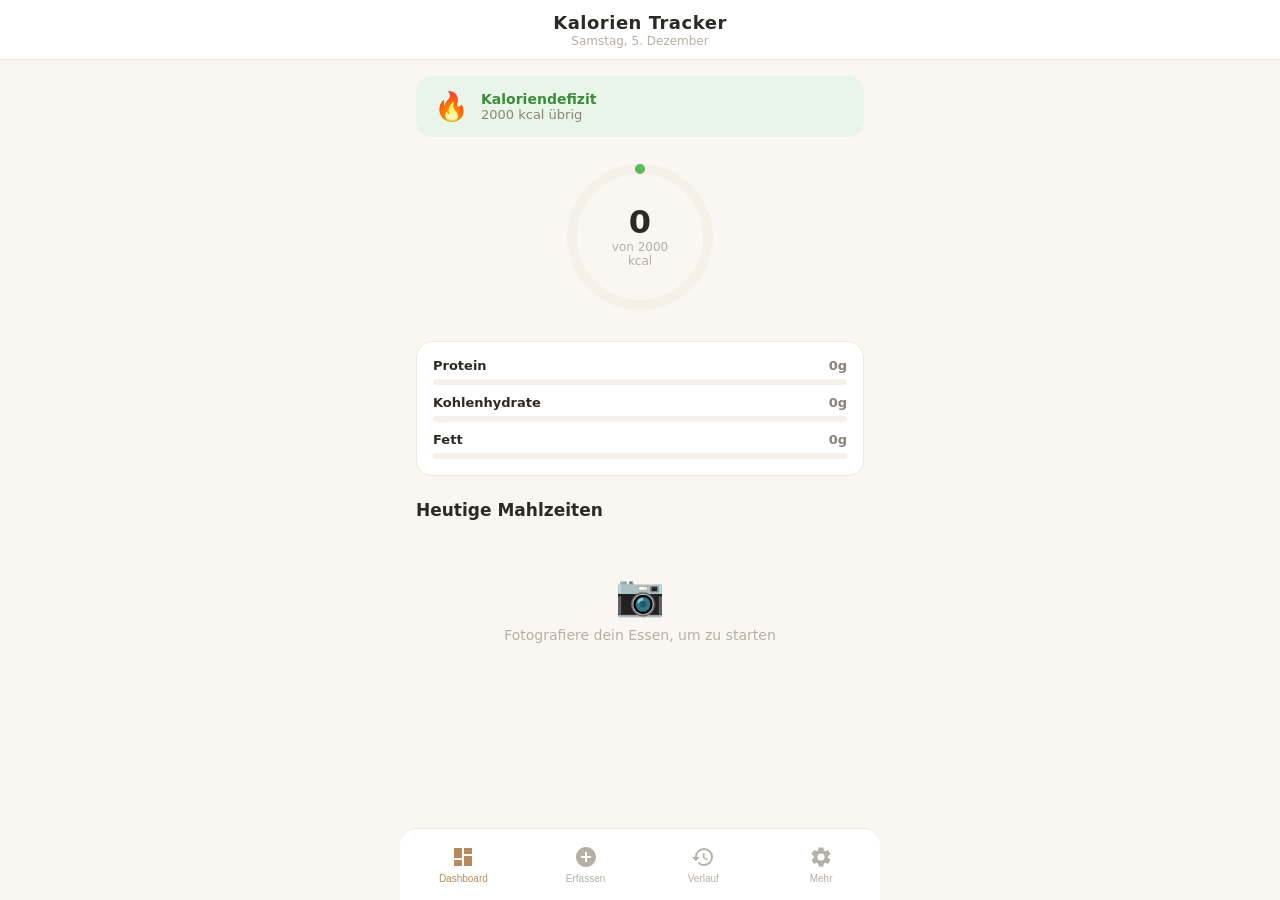
<file: kalorien/index.html>
<!DOCTYPE html>
<html lang="de">
<head>
  <meta charset="UTF-8">
  <meta name="viewport" content="width=device-width, initial-scale=1.0, maximum-scale=1.0, user-scalable=no, viewport-fit=cover">
  <meta name="apple-mobile-web-app-capable" content="yes">
  <meta name="apple-mobile-web-app-status-bar-style" content="default">
  <meta name="apple-mobile-web-app-title" content="Kalorien">
  <meta name="theme-color" content="#FAF7F2">
  <meta name="description" content="Kalorien &amp; Nährstoff Tracker mit Foto-Erfassung">
  <title>Kalorien Tracker</title>
  <link rel="manifest" href="manifest.json">
  <link rel="icon" href="data:image/svg+xml,<svg xmlns='http://www.w3.org/2000/svg' viewBox='0 0 100 100'><text y='.9em' font-size='90'>🔥</text></svg>">
  <link rel="stylesheet" href="style.css">
</head>
<body>

  <!-- Header -->
  <header id="app-header">
    <h1>Kalorien Tracker</h1>
    <span class="header-sub" id="header-date"></span>
  </header>

  <!-- Pages -->
  <main id="app-main">

    <!-- ===== DASHBOARD ===== -->
    <section id="page-dashboard" class="page active">

      <!-- Deficit/Surplus Banner -->
      <div id="deficit-banner" class="deficit-banner deficit">
        <div class="deficit-icon" id="deficit-icon">🔥</div>
        <div class="deficit-text">
          <span id="deficit-label" class="deficit-label">Kaloriendefizit</span>
          <span id="deficit-value" class="deficit-value">2000 kcal übrig</span>
        </div>
      </div>

      <!-- Calorie Ring -->
      <div class="ring-container">
        <svg class="ring-svg" viewBox="0 0 160 160">
          <circle class="ring-bg" cx="80" cy="80" r="68" />
          <circle class="ring-fill" id="ring-fill" cx="80" cy="80" r="68" />
        </svg>
        <div class="ring-center">
          <span class="ring-number" id="ring-consumed">0</span>
          <span class="ring-label">von <span id="ring-goal">2000</span> kcal</span>
        </div>
      </div>

      <!-- Macro Bars -->
      <div class="macros-row">
        <div class="macro-item">
          <div class="macro-header">
            <span class="macro-name">Protein</span>
            <span class="macro-value" id="macro-protein">0g</span>
          </div>
          <div class="macro-bar"><div class="macro-fill protein" id="bar-protein"></div></div>
        </div>
        <div class="macro-item">
          <div class="macro-header">
            <span class="macro-name">Kohlenhydrate</span>
            <span class="macro-value" id="macro-carbs">0g</span>
          </div>
          <div class="macro-bar"><div class="macro-fill carbs" id="bar-carbs"></div></div>
        </div>
        <div class="macro-item">
          <div class="macro-header">
            <span class="macro-name">Fett</span>
            <span class="macro-value" id="macro-fat">0g</span>
          </div>
          <div class="macro-bar"><div class="macro-fill fat" id="bar-fat"></div></div>
        </div>
      </div>

      <!-- Today's Meals -->
      <div class="section-header">
        <h2>Heutige Mahlzeiten</h2>
      </div>
      <div id="meals-today" class="meals-list">
        <div class="empty-state">
          <span class="empty-icon">📷</span>
          <p>Fotografiere dein Essen, um zu starten</p>
        </div>
      </div>

    </section>

    <!-- ===== ADD MEAL ===== -->
    <section id="page-add" class="page">
      <h2 class="page-title">Mahlzeit erfassen</h2>

      <!-- Photo Section -->
      <div class="photo-section">
        <div id="photo-preview" class="photo-preview" onclick="app.takePhoto()">
          <span class="photo-placeholder-icon">📷</span>
          <span class="photo-placeholder-text">Foto aufnehmen</span>
        </div>
        <input type="file" id="camera-input" accept="image/*" capture="environment" style="display:none">
        <input type="file" id="gallery-input" accept="image/*" style="display:none">
        <div class="photo-actions">
          <button class="btn btn-outline" onclick="app.takePhoto()">Kamera</button>
          <button class="btn btn-outline" onclick="app.pickPhoto()">Galerie</button>
        </div>
      </div>

      <!-- Meal Category -->
      <div class="card">
        <label class="field-label">Kategorie</label>
        <div id="meal-type-select" class="type-chips"></div>
      </div>

      <!-- Meal Details -->
      <div class="card">
        <label class="field-label">Bezeichnung</label>
        <input type="text" id="input-meal-name" placeholder="z.B. Avocado Toast" class="input" maxlength="60">

        <div class="nutrient-grid">
          <div class="nutrient-field">
            <label class="field-label">Kalorien</label>
            <div class="input-unit">
              <input type="number" id="input-cal" placeholder="0" class="input" min="0" max="9999" inputmode="numeric">
              <span class="unit">kcal</span>
            </div>
          </div>
          <div class="nutrient-field">
            <label class="field-label">Protein</label>
            <div class="input-unit">
              <input type="number" id="input-protein" placeholder="0" class="input" min="0" max="999" inputmode="numeric">
              <span class="unit">g</span>
            </div>
          </div>
          <div class="nutrient-field">
            <label class="field-label">Kohlenhydrate</label>
            <div class="input-unit">
              <input type="number" id="input-carbs" placeholder="0" class="input" min="0" max="999" inputmode="numeric">
              <span class="unit">g</span>
            </div>
          </div>
          <div class="nutrient-field">
            <label class="field-label">Fett</label>
            <div class="input-unit">
              <input type="number" id="input-fat" placeholder="0" class="input" min="0" max="999" inputmode="numeric">
              <span class="unit">g</span>
            </div>
          </div>
        </div>

        <button class="btn btn-primary btn-large" onclick="app.addMeal()">Mahlzeit speichern</button>
      </div>

      <!-- Quick Add -->
      <div class="card">
        <h3>Schnellauswahl</h3>
        <div id="quick-add" class="quick-grid"></div>
      </div>
    </section>

    <!-- ===== HISTORY ===== -->
    <section id="page-history" class="page">
      <h2 class="page-title">Verlauf</h2>
      <div id="history-list" class="history-list">
        <div class="empty-state">
          <span class="empty-icon">📊</span>
          <p>Noch keine Einträge</p>
        </div>
      </div>
    </section>

    <!-- ===== SETTINGS ===== -->
    <section id="page-settings" class="page">
      <h2 class="page-title">Einstellungen</h2>

      <div class="card">
        <h3>Tagesziele</h3>
        <div class="nutrient-grid">
          <div class="nutrient-field">
            <label class="field-label">Kalorien</label>
            <div class="input-unit">
              <input type="number" id="input-goal-cal" placeholder="2000" class="input" min="500" max="10000" inputmode="numeric">
              <span class="unit">kcal</span>
            </div>
          </div>
          <div class="nutrient-field">
            <label class="field-label">Protein</label>
            <div class="input-unit">
              <input type="number" id="input-goal-protein" placeholder="120" class="input" min="0" max="500" inputmode="numeric">
              <span class="unit">g</span>
            </div>
          </div>
          <div class="nutrient-field">
            <label class="field-label">Kohlenhydrate</label>
            <div class="input-unit">
              <input type="number" id="input-goal-carbs" placeholder="250" class="input" min="0" max="1000" inputmode="numeric">
              <span class="unit">g</span>
            </div>
          </div>
          <div class="nutrient-field">
            <label class="field-label">Fett</label>
            <div class="input-unit">
              <input type="number" id="input-goal-fat" placeholder="65" class="input" min="0" max="500" inputmode="numeric">
              <span class="unit">g</span>
            </div>
          </div>
        </div>
        <button class="btn btn-primary" onclick="app.saveGoals()">Ziele speichern</button>
      </div>

      <div class="card">
        <h3>Schnellauswahl bearbeiten</h3>
        <div id="favorites-list" class="favorites-manage"></div>
        <div class="add-fav-form">
          <input type="text" id="input-fav-name" placeholder="Name" class="input" maxlength="30">
          <div class="add-fav-row">
            <input type="number" id="input-fav-cal" placeholder="kcal" class="input input-sm" inputmode="numeric">
            <input type="number" id="input-fav-protein" placeholder="Prot." class="input input-sm" inputmode="numeric">
            <input type="number" id="input-fav-carbs" placeholder="Carbs" class="input input-sm" inputmode="numeric">
            <input type="number" id="input-fav-fat" placeholder="Fett" class="input input-sm" inputmode="numeric">
          </div>
          <button class="btn btn-outline" onclick="app.addFavorite()">Favorit hinzufügen</button>
        </div>
      </div>

      <div class="card">
        <h3>Daten</h3>
        <button class="btn btn-danger" onclick="app.resetData()">Alle Daten löschen</button>
      </div>
    </section>
  </main>

  <!-- Bottom Navigation -->
  <nav id="bottom-nav">
    <button class="nav-btn active" data-page="dashboard">
      <svg viewBox="0 0 24 24" fill="currentColor"><path d="M3 13h8V3H3v10zm0 8h8v-6H3v6zm10 0h8V11h-8v10zm0-18v6h8V3h-8z"/></svg>
      <span>Dashboard</span>
    </button>
    <button class="nav-btn" data-page="add">
      <svg viewBox="0 0 24 24" fill="currentColor"><path d="M12 2C6.48 2 2 6.48 2 12s4.48 10 10 10 10-4.48 10-10S17.52 2 12 2zm5 11h-4v4h-2v-4H7v-2h4V7h2v4h4v2z"/></svg>
      <span>Erfassen</span>
    </button>
    <button class="nav-btn" data-page="history">
      <svg viewBox="0 0 24 24" fill="currentColor"><path d="M13 3a9 9 0 00-9 9H1l3.89 3.89.07.14L9 12H6c0-3.87 3.13-7 7-7s7 3.13 7 7-3.13 7-7 7c-1.93 0-3.68-.79-4.94-2.06l-1.42 1.42A8.954 8.954 0 0013 21a9 9 0 000-18zm-1 5v5l4.28 2.54.72-1.21-3.5-2.08V8H12z"/></svg>
      <span>Verlauf</span>
    </button>
    <button class="nav-btn" data-page="settings">
      <svg viewBox="0 0 24 24" fill="currentColor"><path d="M19.14 12.94c.04-.3.06-.61.06-.94 0-.32-.02-.64-.07-.94l2.03-1.58a.49.49 0 00.12-.61l-1.92-3.32a.49.49 0 00-.59-.22l-2.39.96c-.5-.38-1.03-.7-1.62-.94l-.36-2.54a.48.48 0 00-.48-.41h-3.84c-.24 0-.43.17-.47.41l-.36 2.54c-.59.24-1.13.57-1.62.94l-2.39-.96c-.22-.08-.47 0-.59.22L2.74 8.87c-.12.21-.08.47.12.61l2.03 1.58c-.05.3-.07.62-.07.94s.02.64.07.94l-2.03 1.58a.49.49 0 00-.12.61l1.92 3.32c.12.22.37.29.59.22l2.39-.96c.5.38 1.03.7 1.62.94l.36 2.54c.05.24.24.41.48.41h3.84c.24 0 .44-.17.47-.41l.36-2.54c.59-.24 1.13-.56 1.62-.94l2.39.96c.22.08.47 0 .59-.22l1.92-3.32c.12-.22.07-.47-.12-.61l-2.01-1.58zM12 15.6A3.6 3.6 0 1112 8.4a3.6 3.6 0 010 7.2z"/></svg>
      <span>Mehr</span>
    </button>
  </nav>

  <!-- Toast -->
  <div id="toast" class="toast"></div>

  <!-- Meal Detail Modal -->
  <div id="meal-modal" class="modal">
    <div class="modal-content">
      <div id="modal-photo" class="modal-photo"></div>
      <h3 id="modal-title"></h3>
      <div id="modal-nutrients" class="modal-nutrients"></div>
      <div class="modal-actions">
        <button class="btn btn-danger" id="modal-delete">Löschen</button>
        <button class="btn btn-outline" onclick="app.closeModal()">Schliessen</button>
      </div>
    </div>
  </div>

  <script src="app.js"></script>
</body>
</html>
</file>
<file: kalorien/style.css>
/* ========================================
   Kalorien Tracker - Stylesheet
   Farben: Weiss & Beige, Modern
   ======================================== */

:root {
  --bg: #FAF7F2;
  --bg-card: #FFFFFF;
  --bg-card-border: #EDE8E0;
  --bg-warm: #F5F0E8;
  --accent: #D4A574;
  --accent-dark: #B8895A;
  --accent-light: #E8C9A8;
  --green: #5CB85C;
  --green-light: #7ED67E;
  --green-bg: #E8F5E8;
  --red: #E85D5D;
  --red-light: #FF7A7A;
  --red-bg: #FDECEC;
  --blue: #5B9BD5;
  --orange: #E8913A;
  --purple: #9B7ED6;
  --text: #2D2A26;
  --text-dim: #8A847A;
  --text-muted: #B5AFA5;
  --radius: 16px;
  --radius-sm: 10px;
  --nav-height: 72px;
  --header-height: 60px;
  --safe-top: env(safe-area-inset-top, 0px);
  --safe-bottom: env(safe-area-inset-bottom, 0px);
}

/* ===== Reset ===== */
*, *::before, *::after {
  margin: 0;
  padding: 0;
  box-sizing: border-box;
}

html {
  height: 100%;
  -webkit-text-size-adjust: 100%;
}

body {
  font-family: -apple-system, BlinkMacSystemFont, 'Segoe UI', system-ui, sans-serif;
  background: var(--bg);
  color: var(--text);
  min-height: 100%;
  overflow-x: hidden;
  -webkit-font-smoothing: antialiased;
  -webkit-tap-highlight-color: transparent;
}

/* ===== Header ===== */
#app-header {
  position: fixed;
  top: 0;
  left: 0;
  right: 0;
  height: calc(var(--header-height) + var(--safe-top));
  padding-top: var(--safe-top);
  background: var(--bg-card);
  border-bottom: 1px solid var(--bg-card-border);
  display: flex;
  flex-direction: column;
  align-items: center;
  justify-content: center;
  z-index: 100;
}

#app-header h1 {
  font-size: 18px;
  font-weight: 700;
  color: var(--text);
  letter-spacing: 0.5px;
}

.header-sub {
  font-size: 12px;
  color: var(--text-muted);
  margin-top: 1px;
}

/* ===== Main Content ===== */
#app-main {
  padding-top: calc(var(--header-height) + var(--safe-top));
  padding-bottom: calc(var(--nav-height) + var(--safe-bottom) + 16px);
  min-height: 100vh;
}

/* ===== Pages ===== */
.page {
  display: none;
  padding: 16px;
  animation: fadeIn 0.3s ease;
}

.page.active {
  display: block;
}

@keyframes fadeIn {
  from { opacity: 0; transform: translateY(6px); }
  to { opacity: 1; transform: translateY(0); }
}

.page-title {
  font-size: 22px;
  font-weight: 700;
  color: var(--text);
  margin-bottom: 16px;
}

.section-header {
  margin-bottom: 12px;
}

.section-header h2 {
  font-size: 17px;
  font-weight: 700;
  color: var(--text);
}

/* ===== Deficit/Surplus Banner ===== */
.deficit-banner {
  display: flex;
  align-items: center;
  gap: 12px;
  padding: 14px 18px;
  border-radius: var(--radius);
  margin-bottom: 20px;
}

.deficit-banner.deficit {
  background: var(--green-bg);
}

.deficit-banner.surplus {
  background: var(--red-bg);
}

.deficit-icon {
  font-size: 28px;
}

.deficit-text {
  display: flex;
  flex-direction: column;
}

.deficit-label {
  font-size: 14px;
  font-weight: 700;
}

.deficit-banner.deficit .deficit-label {
  color: #3A8C3A;
}

.deficit-banner.surplus .deficit-label {
  color: var(--red);
}

.deficit-value {
  font-size: 13px;
  color: var(--text-dim);
}

/* ===== Calorie Ring ===== */
.ring-container {
  position: relative;
  width: 160px;
  height: 160px;
  margin: 0 auto 24px;
}

.ring-svg {
  width: 100%;
  height: 100%;
  transform: rotate(-90deg);
}

.ring-bg {
  fill: none;
  stroke: var(--bg-warm);
  stroke-width: 10;
}

.ring-fill {
  fill: none;
  stroke: var(--green);
  stroke-width: 10;
  stroke-linecap: round;
  stroke-dasharray: 427.26;
  stroke-dashoffset: 427.26;
  transition: stroke-dashoffset 0.6s ease, stroke 0.3s ease;
}

.ring-fill.over {
  stroke: var(--red);
}

.ring-center {
  position: absolute;
  top: 50%;
  left: 50%;
  transform: translate(-50%, -50%);
  text-align: center;
  display: flex;
  flex-direction: column;
  align-items: center;
}

.ring-number {
  font-size: 32px;
  font-weight: 800;
  color: var(--text);
  line-height: 1;
}

.ring-label {
  font-size: 12px;
  color: var(--text-muted);
  margin-top: 2px;
}

/* ===== Macro Bars ===== */
.macros-row {
  display: flex;
  flex-direction: column;
  gap: 10px;
  background: var(--bg-card);
  border: 1px solid var(--bg-card-border);
  border-radius: var(--radius);
  padding: 16px;
  margin-bottom: 24px;
}

.macro-item {
  display: flex;
  flex-direction: column;
  gap: 6px;
}

.macro-header {
  display: flex;
  justify-content: space-between;
  align-items: center;
}

.macro-name {
  font-size: 13px;
  font-weight: 600;
  color: var(--text);
}

.macro-value {
  font-size: 13px;
  font-weight: 700;
  color: var(--text-dim);
}

.macro-bar {
  width: 100%;
  height: 6px;
  background: var(--bg-warm);
  border-radius: 3px;
  overflow: hidden;
}

.macro-fill {
  height: 100%;
  border-radius: 3px;
  transition: width 0.4s ease;
  width: 0%;
}

.macro-fill.protein { background: var(--blue); }
.macro-fill.carbs { background: var(--orange); }
.macro-fill.fat { background: var(--purple); }

/* ===== Bottom Nav ===== */
#bottom-nav {
  position: fixed;
  bottom: 0;
  left: 0;
  right: 0;
  height: calc(var(--nav-height) + var(--safe-bottom));
  padding-bottom: var(--safe-bottom);
  background: var(--bg-card);
  border-top: 1px solid var(--bg-card-border);
  display: flex;
  align-items: center;
  justify-content: space-around;
  z-index: 100;
}

.nav-btn {
  display: flex;
  flex-direction: column;
  align-items: center;
  gap: 4px;
  background: none;
  border: none;
  color: var(--text-muted);
  font-size: 10px;
  padding: 8px 12px;
  cursor: pointer;
  transition: color 0.2s;
  min-width: 64px;
}

.nav-btn svg {
  width: 24px;
  height: 24px;
}

.nav-btn.active {
  color: var(--accent-dark);
}

.nav-btn:active {
  transform: scale(0.92);
}

/* ===== Cards ===== */
.card {
  background: var(--bg-card);
  border: 1px solid var(--bg-card-border);
  border-radius: var(--radius);
  padding: 20px;
  margin-bottom: 16px;
}

.card h2 {
  font-size: 17px;
  font-weight: 700;
  color: var(--text);
  margin-bottom: 12px;
}

.card h3 {
  font-size: 15px;
  font-weight: 700;
  color: var(--text);
  margin-bottom: 12px;
}

/* ===== Buttons ===== */
.btn {
  display: inline-flex;
  align-items: center;
  justify-content: center;
  padding: 12px 24px;
  border: none;
  border-radius: var(--radius-sm);
  font-size: 15px;
  font-weight: 600;
  cursor: pointer;
  transition: all 0.2s;
  width: 100%;
}

.btn:active {
  transform: scale(0.97);
}

.btn:disabled {
  opacity: 0.4;
  cursor: default;
  transform: none;
}

.btn-primary {
  background: var(--accent);
  color: #fff;
}

.btn-primary:hover:not(:disabled) {
  background: var(--accent-dark);
}

.btn-outline {
  background: transparent;
  color: var(--accent-dark);
  border: 1.5px solid var(--accent);
}

.btn-outline:hover:not(:disabled) {
  background: var(--accent-light);
  color: #fff;
}

.btn-danger {
  background: var(--red);
  color: #fff;
}

.btn-large {
  padding: 16px 24px;
  font-size: 16px;
  border-radius: var(--radius);
}

/* ===== Photo Section ===== */
.photo-section {
  margin-bottom: 16px;
}

.photo-preview {
  width: 100%;
  aspect-ratio: 4/3;
  background: var(--bg-warm);
  border: 2px dashed var(--bg-card-border);
  border-radius: var(--radius);
  display: flex;
  flex-direction: column;
  align-items: center;
  justify-content: center;
  cursor: pointer;
  overflow: hidden;
  margin-bottom: 10px;
  transition: border-color 0.2s;
}

.photo-preview:hover {
  border-color: var(--accent);
}

.photo-preview.has-photo {
  border-style: solid;
  border-color: var(--accent-light);
}

.photo-preview img {
  width: 100%;
  height: 100%;
  object-fit: cover;
}

.photo-placeholder-icon {
  font-size: 40px;
  margin-bottom: 8px;
}

.photo-placeholder-text {
  font-size: 14px;
  color: var(--text-muted);
}

.photo-actions {
  display: flex;
  gap: 8px;
}

.photo-actions .btn {
  flex: 1;
}

/* ===== Inputs ===== */
.input {
  width: 100%;
  padding: 12px 16px;
  background: var(--bg);
  border: 1.5px solid var(--bg-card-border);
  border-radius: var(--radius-sm);
  color: var(--text);
  font-size: 15px;
  margin-bottom: 12px;
  outline: none;
  transition: border-color 0.2s;
}

.input:focus {
  border-color: var(--accent);
}

.input::placeholder {
  color: var(--text-muted);
}

.input-sm {
  padding: 10px 12px;
  font-size: 14px;
}

.field-label {
  display: block;
  font-size: 12px;
  font-weight: 600;
  color: var(--text-dim);
  margin-bottom: 6px;
  text-transform: uppercase;
  letter-spacing: 0.8px;
}

.nutrient-grid {
  display: grid;
  grid-template-columns: 1fr 1fr;
  gap: 8px 12px;
  margin-bottom: 16px;
}

.nutrient-field .input {
  margin-bottom: 0;
}

.input-unit {
  position: relative;
}

.input-unit .input {
  padding-right: 44px;
}

.input-unit .unit {
  position: absolute;
  right: 12px;
  top: 50%;
  transform: translateY(-50%);
  font-size: 13px;
  color: var(--text-muted);
  font-weight: 600;
  pointer-events: none;
}

/* ===== Meal Type Chips ===== */
.type-chips {
  display: flex;
  flex-wrap: wrap;
  gap: 8px;
}

.type-chip {
  display: inline-flex;
  align-items: center;
  padding: 8px 14px;
  background: var(--bg);
  border: 1.5px solid var(--bg-card-border);
  border-radius: 20px;
  color: var(--text-dim);
  font-size: 14px;
  cursor: pointer;
  transition: all 0.2s;
}

.type-chip.selected {
  background: var(--accent-light);
  border-color: var(--accent);
  color: var(--text);
}

.type-chip:active {
  transform: scale(0.95);
}

/* ===== Quick Add Grid ===== */
.quick-grid {
  display: grid;
  grid-template-columns: repeat(auto-fill, minmax(140px, 1fr));
  gap: 8px;
}

.quick-card {
  display: flex;
  flex-direction: column;
  align-items: center;
  gap: 2px;
  padding: 12px 8px;
  background: var(--bg);
  border: 1.5px solid var(--bg-card-border);
  border-radius: var(--radius-sm);
  cursor: pointer;
  transition: all 0.2s;
}

.quick-card:active {
  transform: scale(0.95);
  border-color: var(--accent);
  background: var(--accent-light);
}

.quick-name {
  font-size: 13px;
  font-weight: 500;
  color: var(--text);
  text-align: center;
}

.quick-cal {
  font-size: 11px;
  color: var(--accent-dark);
  font-weight: 700;
}

.quick-macros {
  font-size: 10px;
  color: var(--text-muted);
}

/* ===== Meals List ===== */
.meals-list {
  display: flex;
  flex-direction: column;
  gap: 8px;
}

.meal-card {
  display: flex;
  align-items: center;
  gap: 12px;
  background: var(--bg-card);
  border: 1px solid var(--bg-card-border);
  border-radius: var(--radius);
  padding: 12px;
  cursor: pointer;
  transition: all 0.2s;
}

.meal-card:active {
  transform: scale(0.98);
}

.meal-thumb {
  width: 56px;
  height: 56px;
  border-radius: var(--radius-sm);
  overflow: hidden;
  flex-shrink: 0;
  background: var(--bg-warm);
  display: flex;
  align-items: center;
  justify-content: center;
}

.meal-thumb img {
  width: 100%;
  height: 100%;
  object-fit: cover;
}

.meal-thumb-placeholder {
  font-size: 24px;
}

.meal-info {
  flex: 1;
  min-width: 0;
}

.meal-name {
  font-size: 15px;
  font-weight: 600;
  color: var(--text);
  white-space: nowrap;
  overflow: hidden;
  text-overflow: ellipsis;
}

.meal-type-label {
  font-size: 12px;
  color: var(--text-muted);
  margin-top: 2px;
}

.meal-macros-mini {
  display: flex;
  gap: 8px;
  margin-top: 4px;
  font-size: 11px;
  color: var(--text-dim);
}

.meal-cal-badge {
  font-size: 16px;
  font-weight: 800;
  color: var(--accent-dark);
  white-space: nowrap;
}

/* ===== History ===== */
.history-list {
  display: flex;
  flex-direction: column;
  gap: 10px;
}

.history-day {
  background: var(--bg-card);
  border: 1px solid var(--bg-card-border);
  border-radius: var(--radius);
  padding: 16px;
}

.history-day-header {
  display: flex;
  align-items: center;
  justify-content: space-between;
  margin-bottom: 10px;
}

.history-date {
  font-size: 15px;
  font-weight: 700;
  color: var(--text);
}

.history-total {
  font-size: 15px;
  font-weight: 800;
}

.history-total.under {
  color: var(--green);
}

.history-total.over {
  color: var(--red);
}

.history-bar {
  width: 100%;
  height: 6px;
  background: var(--bg-warm);
  border-radius: 3px;
  overflow: hidden;
  margin-bottom: 8px;
}

.history-bar-fill {
  height: 100%;
  border-radius: 3px;
  transition: width 0.3s ease;
}

.history-bar-fill.under {
  background: var(--green);
}

.history-bar-fill.over {
  background: var(--red);
}

.history-macros {
  display: flex;
  gap: 16px;
  font-size: 12px;
  color: var(--text-dim);
}

.history-macros span {
  font-weight: 600;
}

/* ===== Settings: Favorites ===== */
.favorites-manage {
  display: flex;
  flex-direction: column;
  gap: 4px;
  margin-bottom: 16px;
}

.favorite-row {
  display: flex;
  align-items: center;
  justify-content: space-between;
  padding: 10px 0;
  font-size: 14px;
  border-bottom: 1px solid var(--bg-card-border);
}

.favorite-row:last-child {
  border-bottom: none;
}

.favorite-info {
  display: flex;
  flex-direction: column;
  gap: 2px;
}

.favorite-name {
  font-weight: 500;
  color: var(--text);
}

.favorite-detail {
  font-size: 12px;
  color: var(--text-muted);
}

.favorite-delete {
  background: none;
  border: none;
  color: var(--text-muted);
  font-size: 16px;
  cursor: pointer;
  padding: 4px 8px;
}

.favorite-delete:hover {
  color: var(--red);
}

.add-fav-form {
  display: flex;
  flex-direction: column;
  gap: 8px;
}

.add-fav-row {
  display: grid;
  grid-template-columns: repeat(4, 1fr);
  gap: 6px;
}

.add-fav-row .input {
  margin-bottom: 0;
}

/* ===== Empty State ===== */
.empty-state {
  text-align: center;
  padding: 40px 16px;
  color: var(--text-muted);
}

.empty-icon {
  font-size: 40px;
  display: block;
  margin-bottom: 8px;
}

.empty-state p {
  font-size: 14px;
}

/* ===== Modal ===== */
.modal {
  position: fixed;
  top: 0;
  left: 0;
  right: 0;
  bottom: 0;
  background: rgba(0, 0, 0, 0.4);
  display: none;
  align-items: flex-end;
  justify-content: center;
  z-index: 200;
}

.modal.show {
  display: flex;
}

.modal-content {
  background: var(--bg-card);
  border-radius: var(--radius) var(--radius) 0 0;
  padding: 24px 20px;
  padding-bottom: calc(24px + var(--safe-bottom));
  width: 100%;
  max-width: 480px;
  max-height: 80vh;
  overflow-y: auto;
  animation: slideUp 0.3s ease;
}

@keyframes slideUp {
  from { transform: translateY(100%); }
  to { transform: translateY(0); }
}

.modal-photo {
  width: 100%;
  aspect-ratio: 4/3;
  background: var(--bg-warm);
  border-radius: var(--radius-sm);
  overflow: hidden;
  margin-bottom: 16px;
  display: none;
}

.modal-photo.has-photo {
  display: block;
}

.modal-photo img {
  width: 100%;
  height: 100%;
  object-fit: cover;
}

.modal-content h3 {
  font-size: 20px;
  font-weight: 700;
  color: var(--text);
  margin-bottom: 12px;
}

.modal-nutrients {
  display: grid;
  grid-template-columns: repeat(2, 1fr);
  gap: 8px;
  margin-bottom: 20px;
}

.modal-nutrient {
  background: var(--bg);
  border-radius: var(--radius-sm);
  padding: 10px 12px;
  text-align: center;
}

.modal-nutrient-value {
  font-size: 20px;
  font-weight: 800;
  color: var(--text);
}

.modal-nutrient-label {
  font-size: 11px;
  color: var(--text-muted);
  text-transform: uppercase;
  letter-spacing: 0.5px;
}

.modal-actions {
  display: flex;
  gap: 8px;
}

.modal-actions .btn {
  flex: 1;
}

/* ===== Toast ===== */
.toast {
  position: fixed;
  bottom: calc(var(--nav-height) + var(--safe-bottom) + 16px);
  left: 50%;
  transform: translateX(-50%) translateY(20px);
  background: var(--text);
  color: #fff;
  padding: 12px 24px;
  border-radius: 24px;
  font-size: 14px;
  font-weight: 500;
  opacity: 0;
  transition: all 0.3s ease;
  z-index: 300;
  pointer-events: none;
  white-space: nowrap;
  max-width: 90vw;
  overflow: hidden;
  text-overflow: ellipsis;
}

.toast.show {
  opacity: 1;
  transform: translateX(-50%) translateY(0);
}

/* ===== Scrollbar ===== */
::-webkit-scrollbar {
  width: 4px;
}

::-webkit-scrollbar-track {
  background: var(--bg);
}

::-webkit-scrollbar-thumb {
  background: var(--bg-card-border);
  border-radius: 2px;
}

/* ===== Desktop/Tablet ===== */
@media (min-width: 600px) {
  #app-main {
    max-width: 480px;
    margin: 0 auto;
  }

  #bottom-nav {
    max-width: 480px;
    left: 50%;
    transform: translateX(-50%);
    border-radius: var(--radius) var(--radius) 0 0;
  }
}
</file>
